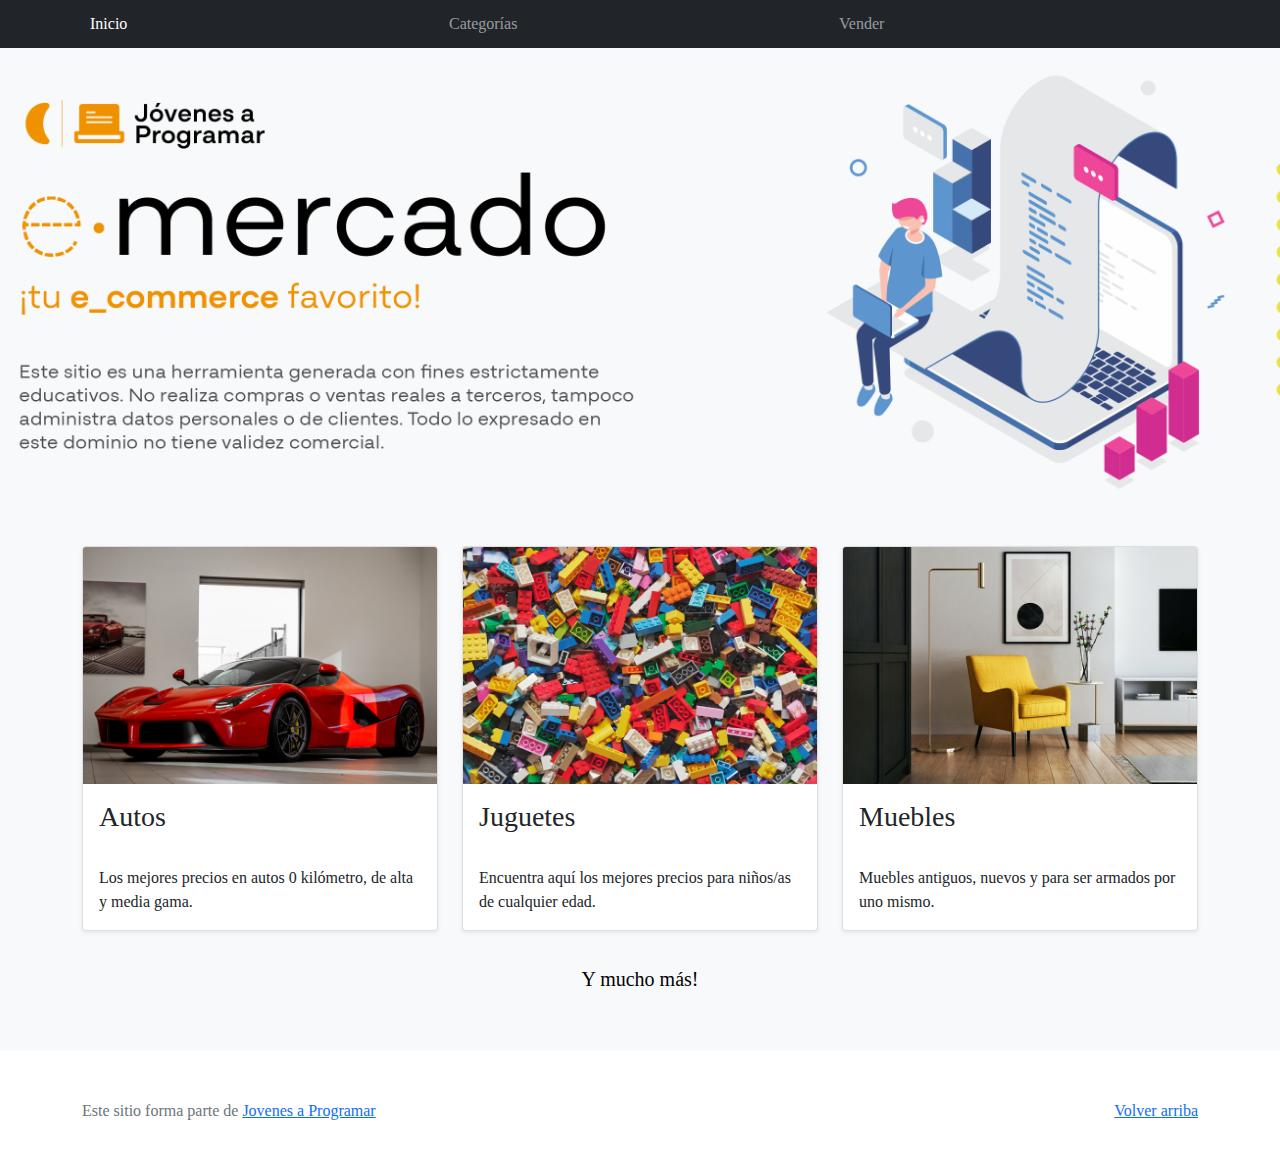
<file: index.html>
<!DOCTYPE html>
<html lang="es">

<head>
  <meta http-equiv="Content-Type" content="text/html; charset=UTF-8">
  <meta name="viewport" content="width=device-width, initial-scale=1, shrink-to-fit=no">
  <title>eMercado - Todo lo que busques está aquí</title>

  <link href="https://fonts.googleapis.com/css?family=Raleway:300,300i,400,400i,700,700i,900,900i" rel="stylesheet">
  <link href="css/bootstrap.min.css" rel="stylesheet">
  <link href="css/styles.css" rel="stylesheet">
  <link rel="stylesheet" href="https://cdn.jsdelivr.net/npm/bootstrap-icons@1.11.1/font/bootstrap-icons.css">
  <script src="js/probarmejor.js"></script>
  <script src="js/index.js"></script>
  <script src="js/user.js"></script>

</head>

<body>
  <nav class="navbar navbar-expand-lg navbar-dark bg-dark p-1">
    <div class="container">
      <button class="navbar-toggler" type="button" data-bs-toggle="collapse" data-bs-target="#navbarNav"
        aria-controls="navbarNav" aria-expanded="false" aria-label="Toggle navigation">
        <span class="navbar-toggler-icon"></span>
      </button>
      <div class="collapse navbar-collapse" id="navbarNav">
        <ul class="navbar-nav w-100 justify-content-between">
          <li class="nav-item">
            <a class="nav-link active" href="index.html">Inicio</a>
          </li>
          <li class="nav-item">
            <a class="nav-link" href="categories.html">Categorías</a>
          </li>
          <li class="nav-item">
            <a class="nav-link" href="sell.html">Vender</a>
          </li>
          <li id="usuario">
            
          </li>
          <li class="nav-item">
          </li>
        </ul>
      </div>
    </div>
  </nav>
  <main>
    <div class="jumbotron text-center"></div>
    <div class="album py-5 bg-light">
      <div class="container">
        <div class="row">
          <div class="col-md-4">
            <div class="card mb-4 shadow-sm custom-card cursor-active" id="autos">
              <img class="bd-placeholder-img card-img-top" src="img/cars_index.jpg"
                alt="Imgagen representativa de la categoría 'Autos'">
              <h3 class="m-3">Autos</h3>
              <div class="card-body">
                <p class="card-text">Los mejores precios en autos 0 kilómetro, de alta y media gama.</p>
              </div>
            </div>
          </div>
          <div class="col-md-4">
            <div class="card mb-4 shadow-sm custom-card cursor-active" id="juguetes">
              <img class="bd-placeholder-img card-img-top" src="img/toys_index.jpg"
                alt="Imgagen representativa de la categoría 'Juguetes'">
              <h3 class="m-3">Juguetes</h3>
              <div class="card-body">
                <p class="card-text">Encuentra aquí los mejores precios para niños/as de cualquier edad.</p>
              </div>
            </div>
          </div>
          <div class="col-md-4">
            <div class="card mb-4 shadow-sm custom-card cursor-active" id="muebles">
              <img class="bd-placeholder-img card-img-top" src="img/furniture_index.jpg"
                alt="Imgagen representativa de la categoría 'Muebles'">
              <h3 class="m-3">Muebles</h3>
              <div class="card-body">
                <p class="card-text">Muebles antiguos, nuevos y para ser armados por uno mismo.</p>
              </div>
            </div>
          </div>
        </div>
        <div class="row">
          <a class="btn btn-light btn-lg btn-block" href="categories.html">Y mucho más!</a>
        </div>
      </div>
    </div>
  </main>
  <footer class="text-muted">
    <div class="container">
      <p class="float-end">
        <a href="#">Volver arriba</a>
      </p>
      <p>Este sitio forma parte de <a href="https://jovenesaprogramar.edu.uy/" target="_blank">Jovenes a Programar</a></p>
    </div>
  </footer>
  <script src="js/bootstrap.bundle.min.js"></script>
  <script src="js/index.js"></script>
  <script src="js/init.js"></script>

</body>

</html>
</file>
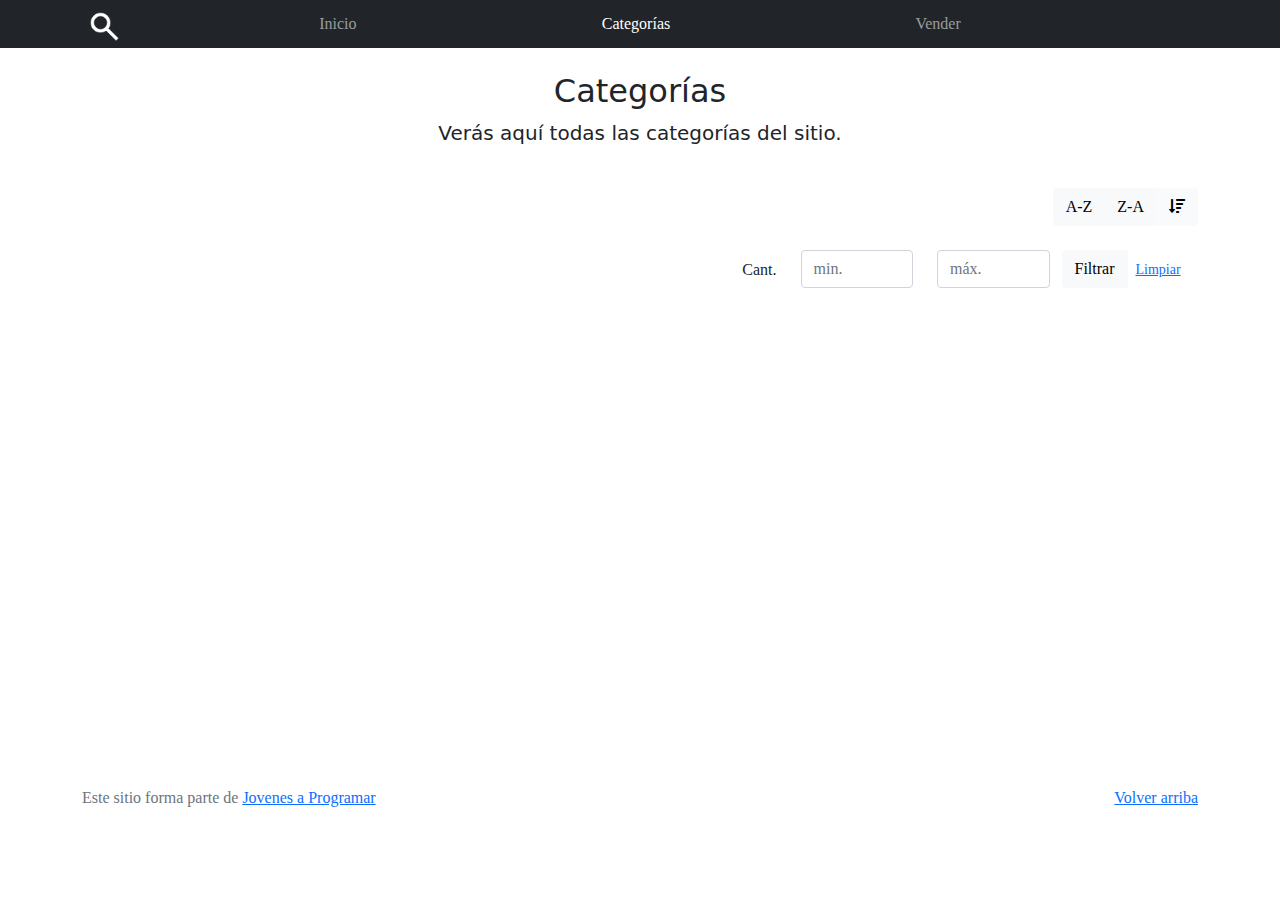
<file: categories.html>
<!DOCTYPE html>
<html lang="es">

<head>
  <meta http-equiv="Content-Type" content="text/html; charset=UTF-8">
  <meta name="viewport" content="width=device-width, initial-scale=1, shrink-to-fit=no">
  <title>eMercado - Todo lo que busques está aquí</title>

  <link href="https://fonts.googleapis.com/css?family=Raleway:300,300i,400,400i,700,700i,900,900i" rel="stylesheet">
  <link href="css/font-awesome.min.css" rel="stylesheet">
  <link href="css/bootstrap.min.css" rel="stylesheet">
  <link href="css/styles.css" rel="stylesheet">
  <link rel="stylesheet" href="https://cdn.jsdelivr.net/npm/bootstrap-icons@1.11.1/font/bootstrap-icons.css">
  <script src="js/user.js"></script>
</head>

<body>
  <nav class="navbar navbar-expand-lg navbar-dark bg-dark p-1">
    <div class="container">
      <button class="navbar-toggler" type="button" data-bs-toggle="collapse" data-bs-target="#navbarNav"
        aria-controls="navbarNav" aria-expanded="false" aria-label="Toggle navigation">
        <span class="navbar-toggler-icon"></span>
      </button>
      <div class="collapse navbar-collapse" id="navbarNav">
        <ul class="navbar-nav w-100 justify-content-between">
          <li id="ctn-busqueda">
            <div id="icon-busq">
              <img src="img/Icons/search_FILL0_wght700_GRAD200_opsz48.png" alt="Buscar">
            </div>
            <input type="search" id="search-bar" class="oculto" placeholder="Buscar Categoría...">
          </li>
          <li class="nav-item">
            <a class="nav-link" href="index.html">Inicio</a>
          </li>
          <li class="nav-item">
            <a class="nav-link active" href="categories.html">Categorías</a>
          </li>
          <li class="nav-item">
            <a class="nav-link" href="sell.html">Vender</a>
          </li>
          <li id="usuario">

          </li>
          <li class="nav-item">
          </li>
        </ul>
      </div>
    </div>

  </nav>
  <main class="pb-5">
    <div class="text-center p-4">
      <h2>Categorías</h2>
      <p class="lead">Verás aquí todas las categorías del sitio.</p>
    </div>
    <div class="container">
      <div class="row">
        <div class="col text-end">
          <div id="botonordenarpornombre" class="btn-group btn-group-toggle mb-4" data-bs-toggle="buttons">
            <input type="radio" class="btn-check" name="options" id="sortAsc">
            <label class="btn btn-light" for="sortAsc">A-Z</label>
            <input type="radio" class="btn-check" name="options" id="sortDesc">
            <label class="btn btn-light" for="sortDesc">Z-A</label>
            <input type="radio" class="btn-check" name="options" id="sortByCount" checked>
            <label class="btn btn-light" for="sortByCount"><i class="fas fa-sort-amount-down mr-1"></i></label>
          </div>
        </div>
      </div>
      <div class="row">
        <div class="col-lg-6 offset-lg-6 col-md-12 mb-1 container">
          <div class="row container p-0 m-0">
            <div class="col">
              <p class="font-weight-normal text-end my-2">Cant.</p>
            </div>
            <div class="col">
              <input class="form-control" type="number" placeholder="min." id="rangeFilterCountMin">
            </div>
            <div class="col">
              <input class="form-control" type="number" placeholder="máx." id="rangeFilterCountMax">
            </div>
            <div class="col-3 p-0">
              <div class="btn-group" role="group">
                <button class="btn btn-light btn-block" id="rangeFilterCount">Filtrar</button>
                <button class="btn btn-link btn-sm" id="clearRangeFilter">Limpiar</button>
              </div>
            </div>
          </div>
        </div>
      </div>
      <div class="row">
        <div class="list-group" id="cat-list-container">
        </div>
      </div>
    </div>
  </main>
  <footer class="text-muted">
    <div class="container">
      <p class="float-end">
        <a href="#">Volver arriba</a>
      </p>
      <p>Este sitio forma parte de <a href="https://jovenesaprogramar.edu.uy/" target="_blank">Jovenes a Programar</a></p>
    </div>
  </footer>
  <div id="spinner-wrapper">
    <div class="lds-ring">
      <div></div>
      <div></div>
      <div></div>
      <div></div>
    </div>
  </div>
  <script src="js/bootstrap.bundle.min.js"></script>
  <script src="js/init.js"></script>
  <script src="js/categories.js"></script>
  <script src="js/searchbar.js"></script>
</body>

</html>
</file>
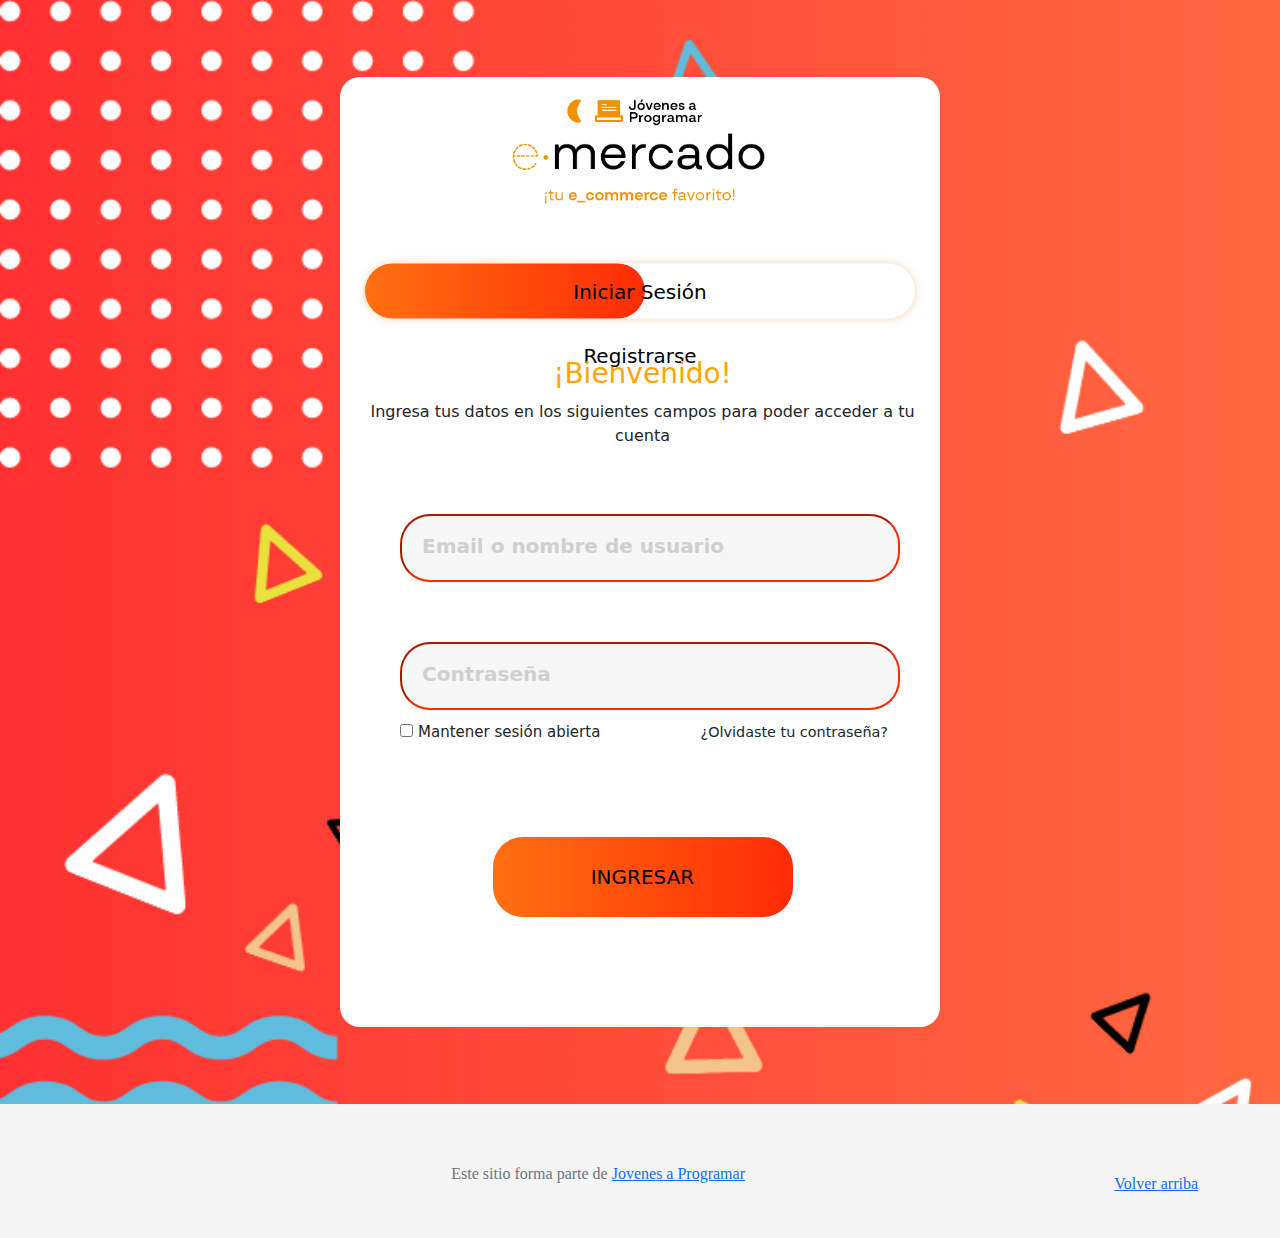
<file: login.html>
<!DOCTYPE html>
<html lang="es">

<head>
  <meta http-equiv="Content-Type" content="text/html; charset=UTF-8">
  <meta name="viewport" content="width=device-width, initial-scale=1, shrink-to-fit=no">
  <title>eMercado - Todo lo que busques está aquí</title>
  
  <link href="https://fonts.googleapis.com/css?family=Raleway:300,300i,400,400i,700,700i,900,900i" rel="stylesheet">
  <link href="css/bootstrap.min.css" rel="stylesheet">
  <link href="css/styles.css" rel="stylesheet">
  <link rel="stylesheet" href="css/login.css">

</head>

<body id="IngresoLogin">
  <main class="mt-5">
    <div class="container2">
      <div>
        <img src="img/login.png" alt="" class="logo">
        <div class="button-box">
          <div id="btn"></div>
          <button type="button" id="btn-log"><h5>Iniciar Sesión<h5></button>
          <button type="button" id="btn-reg"><h5>Registrarse</h5></button>
        </div>
        <div>
          <form id="form-log">
            <h3>¡Bienvenido!</h3>
            <p>Ingresa tus datos en los siguientes campos para poder acceder a tu cuenta</p>
            <input type="text"  name="usuario" id="User" placeholder="Email o nombre de usuario" required>
            <input type="password" name="contraseña" id="Pass" minlength="6" placeholder="Contraseña" required>
            <input type="checkbox" name="mantenerini" id="manteneriniciado"> <span>Mantener sesión abierta</span>
            <label for="manteneriniciado"></label>
            <a href="">¿Olvidaste tu contraseña?</a>
            <button type="submit" id="btn-submitlog">Ingresar</button>
          </form>

        <form id="form-reg">
          <input type="text" name="nuevousuario" id="New-User" placeholder="Nombre de Usuario" required>
          <input type="email" name="nuevoemail" id="New-Mail" placeholder="Email" required>
          <input type="tel" minlength="9" placeholder="Celular" required>
          <label for="Departamento">Departamento</label>
          <select name="dep" id="Departamento" required> 
            <option>--Elige un Departamento--</option>
            <option value="Artigas">Artigas</option>
            <option value="Canelones">Canelones</option>
            <option value="CerroLargo">Cerro Largo</option>
            <option value="Colonia">Colonia</option>
            <option value="Durazno">Durazno</option>
            <option value="Flores">Flores</option>
            <option value="Florida">Florida</option>
            <option value="Lavalleja">Lavalleja</option>
            <option value="Maldonado">Maldonado</option>
            <option value="Montevideo">Montevideo</option>
            <option value="Paysandu">Paysandú</option>
            <option value="Rionegro">Río Negro</option>
            <option value="Rivera">Rivera</option>
            <option value="Rocha">Rocha</option>
            <option value="Salto">Salto</option>
            <option value="Sanjose">San José</option>
            <option value="Soriano">Soriano</option>
            <option value="Tacuarembo">Tacuarembó</option>
            <option value="Treintaytres">Treinta y Tres</option>
          </select>
          <input type="text" name="newcity" placeholder="Ciudad" required>
          <input type="text" name="newdir" placeholder="Direccion" required>
          <input type="password" name="newpass" id="newpass" minlength="6" placeholder="Contraseña" required>
          <input type="password" name="confpass" id="confpass" minlength="6" placeholder="Repetir Contraseña" required>
          <label for="chk-data"></label>
          <input type="checkbox" name="recibedata" id="chk-data"> <span>¿Deseas recibir información actualizada?</span>
          <button type="submit" id="btn-submitreg">REGISTRARME</button>
        </form>
      </div>
    </div>
  </main>
  <footer class="text-muted">
    <div class="container">
      <p class="float-end">
        <a href="#">Volver arriba</a>
      </p>
      <p>Este sitio forma parte de <a href="https://jovenesaprogramar.edu.uy/" target="_blank">Jovenes a Programar</a></p>
    </div>
  </footer>
  <script src="js/login.js"></script>
</body>

</html>
</file>
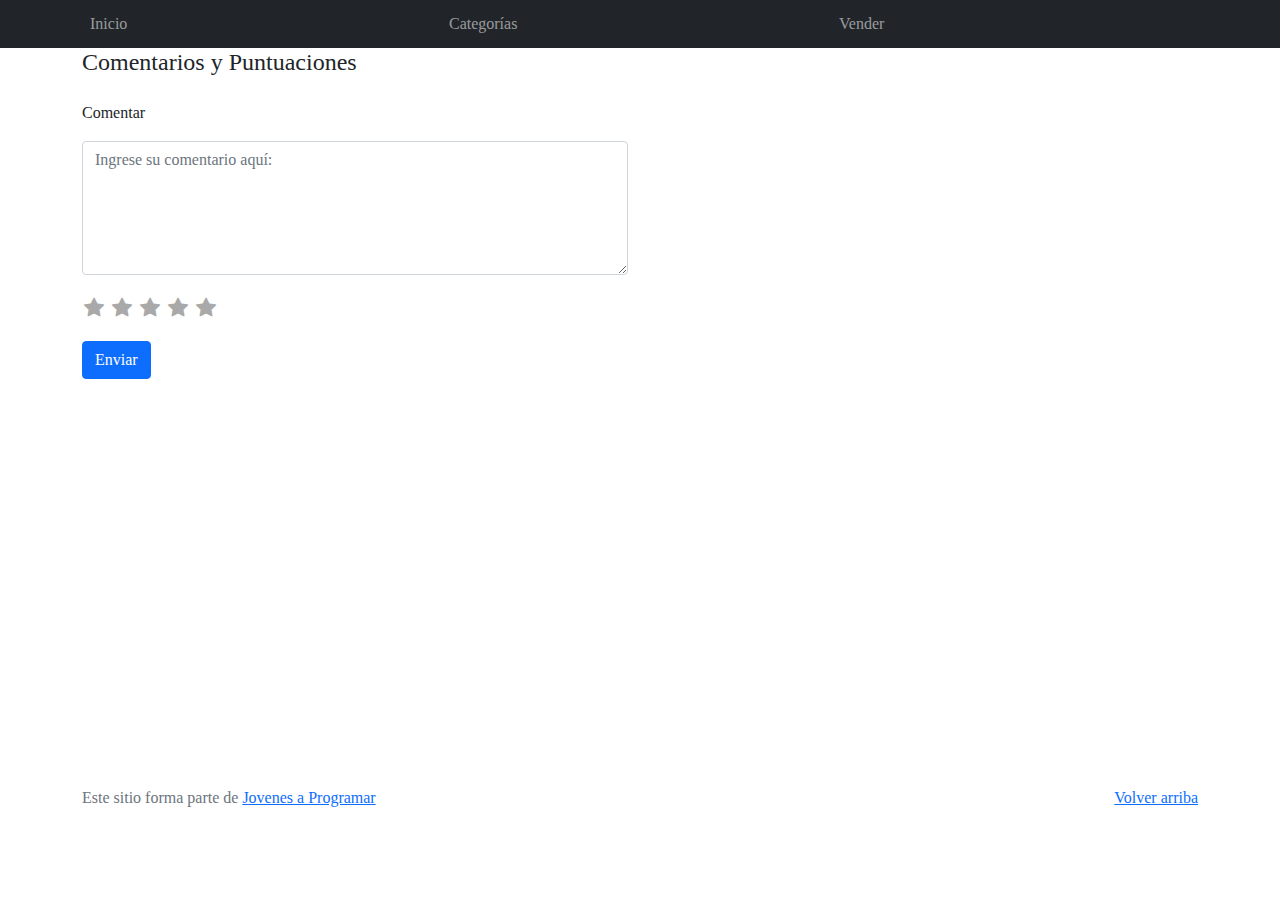
<file: product-info.html>
<!DOCTYPE html>
<html lang="es">

<head>
  <meta http-equiv="Content-Type" content="text/html; charset=UTF-8">
  <meta name="viewport" content="width=device-width, initial-scale=1, shrink-to-fit=no">
  <title>eMercado - Todo lo que busques está aquí</title>

  <link href="https://fonts.googleapis.com/css?family=Raleway:300,300i,400,400i,700,700i,900,900i" rel="stylesheet">
  <link href="css/font-awesome.min.css" rel="stylesheet">
  <link href="css/bootstrap.min.css" rel="stylesheet">
  <link href="css/styles.css" rel="stylesheet">
  <link rel="stylesheet" href="https://cdn.jsdelivr.net/npm/bootstrap-icons@1.11.0/font/bootstrap-icons.css">
</head>

<body>
  <nav class="navbar navbar-expand-lg navbar-dark bg-dark p-1">
    <div class="container">
      <button class="navbar-toggler" type="button" data-bs-toggle="collapse" data-bs-target="#navbarNav"
        aria-controls="navbarNav" aria-expanded="false" aria-label="Toggle navigation">
        <span class="navbar-toggler-icon"></span>
      </button>
      <div class="collapse navbar-collapse" id="navbarNav">
        <ul class="navbar-nav w-100 justify-content-between">
          <li class="nav-item">
            <a class="nav-link" href="index.html">Inicio</a>
          </li>
          <li class="nav-item">
            <a class="nav-link" href="categories.html">Categorías</a>
          </li>
          <li class="nav-item">
            <a class="nav-link" href="sell.html">Vender</a>
          </li>
          <li id="usuario">
          </li>
          <li class="nav-item">
          </li>
        </ul>
      </div>
    </div>
  </nav>
  <main>
    <div class="container" id="infoContainer">
      <div id="infoLista"></div>
      <div id="htmlImagenes"></div>
      <div id="infoImagenes"></div>
       <h4>Comentarios y Puntuaciones</h4>
      <div id="comments-container"></div>
      <div class="row">
        <div class="col-md-6">
          <form id="comentario">
            <div class="mb-3">
              <label for="comentario" class="form-label mb-3 mt-3">Comentar</label>
              <textarea name="commentbox" id="comentarioTexto" class="form-control mb-3" cols="50" rows="5"
                placeholder="Ingrese su comentario aquí: "></textarea>
            </div>
            <div id="stars-container" class="stars-valoration mb-3">
              <input type="radio" name="valoracion" id="stars-1" class="ocultar" value="1" required>
              <label for="stars-1" class="stars-label"><i class="bi bi-star-fill"></i></label>
              <input type="radio" name="valoracion" id="stars-2" class="ocultar" value="2">
              <label for="stars-2" class="stars-label"><i class="bi bi-star-fill"></i></label>
              <input type="radio" name="valoracion" id="stars-3" class="ocultar" value="3">
              <label for="stars-3" class="stars-label"><i class="bi bi-star-fill"></i></label>
              <input type="radio" name="valoracion" id="stars-4" class="ocultar" value="4">
              <label for="stars-4" class="stars-label"><i class="bi bi-star-fill"></i></label>
              <input type="radio" name="valoracion" id="stars-5" class="ocultar" value="5">
              <label for="stars-5" class="stars-label"><i class="bi bi-star-fill"></i></label>
            </div>
            <button type="submit" id="submit" class="btn btn-primary">Enviar</button>
          </form>
        </div>
      </div>
    </div>
  </main>
  <footer class="text-muted">
    <div class="container">
      <p class="float-end">
        <a href="#">Volver arriba</a>
      </p>
      <p>Este sitio forma parte de <a href="https://jovenesaprogramar.edu.uy/" target="_blank">Jovenes a Programar</a>
      </p>
    </div>
  </footer>
  <div id="spinner-wrapper">
    <div class="lds-ring">
      <div></div>
      <div></div>
      <div></div>
      <div></div>
    </div>
  </div>
  <script src="js/bootstrap.bundle.min.js"></script>
  <script src="js/init.js"></script>
  <script src="js/product-info.js"></script>
  <script src="js/user.js"></script>
</body>

</html>
</file>
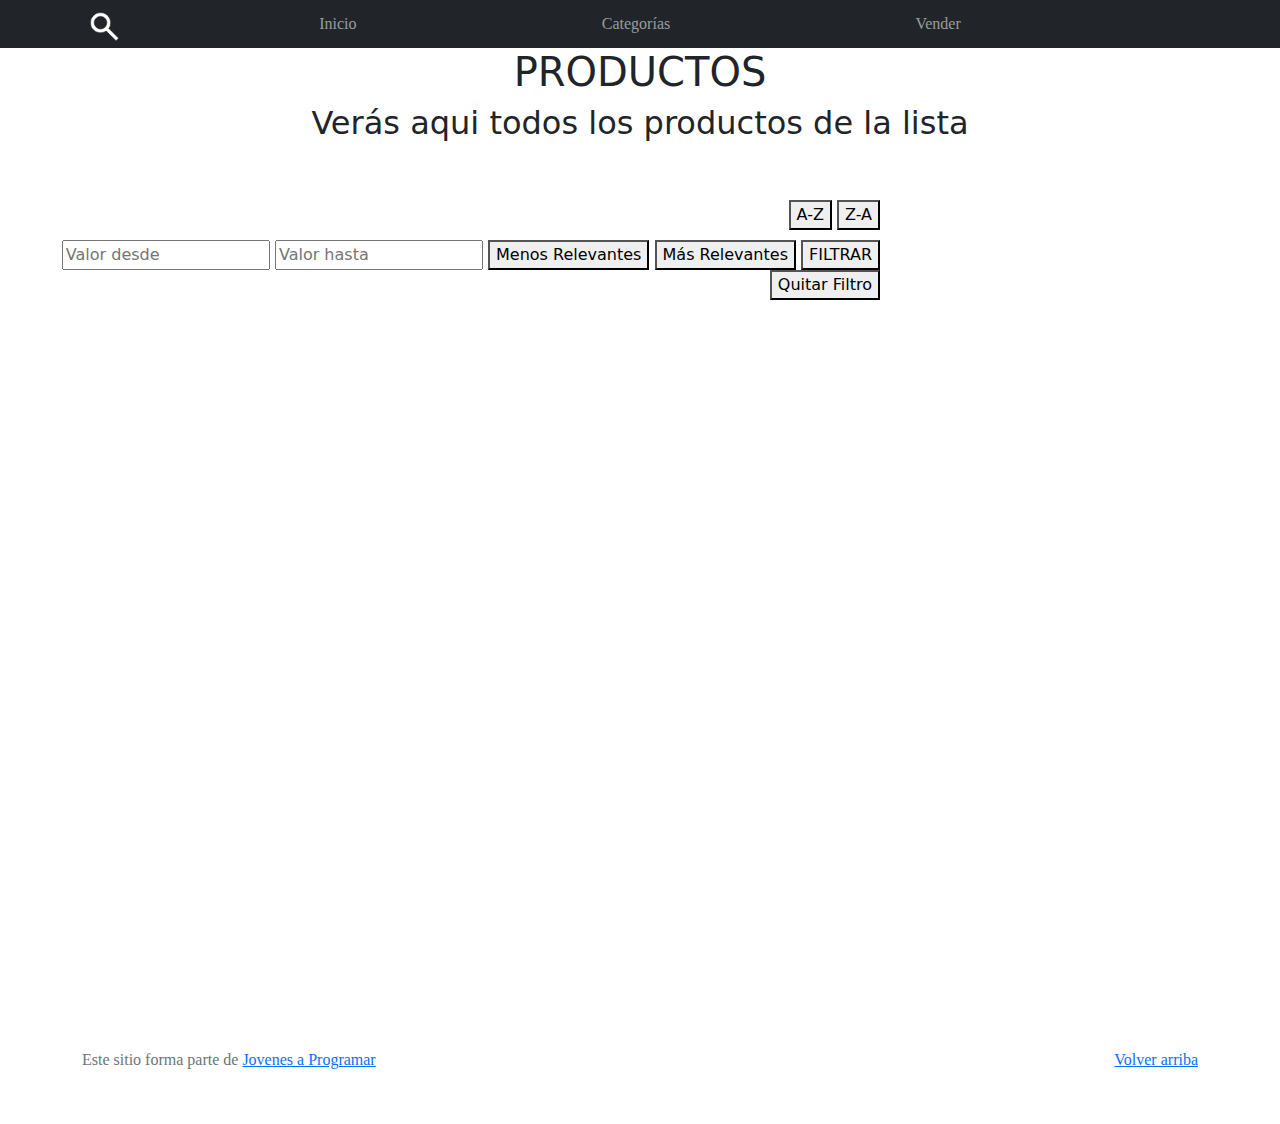
<file: products.html>
<!DOCTYPE html>
<html lang="es">

<head>
  <meta http-equiv="Content-Type" content="text/html; charset=UTF-8">
  <meta name="viewport" content="width=device-width, initial-scale=1, shrink-to-fit=no">
  <title>eMercado - Todo lo que busques está aquí</title>

  <link href="https://fonts.googleapis.com/css?family=Raleway:300,300i,400,400i,700,700i,900,900i" rel="stylesheet">
  <link href="css/font-awesome.min.css" rel="stylesheet">
  <link href="css/bootstrap.min.css" rel="stylesheet">
  <link href="css/styles.css" rel="stylesheet">
  <link rel="stylesheet" href="https://cdn.jsdelivr.net/npm/bootstrap-icons@1.11.1/font/bootstrap-icons.css">
  <script src="js/user.js"></script>
</head>

<body>
  <nav class="navbar navbar-expand-lg navbar-dark bg-dark p-1">
    <div class="container">
      <button class="navbar-toggler" type="button" data-bs-toggle="collapse" data-bs-target="#navbarNav"
        aria-controls="navbarNav" aria-expanded="false" aria-label="Toggle navigation">
        <span class="navbar-toggler-icon"></span>
      </button>
      <div class="collapse navbar-collapse" id="navbarNav">
        <ul class="navbar-nav w-100 justify-content-between">
          <li id="ctn-busqueda">
            <div id="icon-busq">
              <img src="img/Icons/search_FILL0_wght700_GRAD200_opsz48.png" alt="Buscar">
            </div>
            <input type="search" id="search-bar" class="oculto" placeholder="Buscar Productos">
          </li>
          <li class="nav-item">
            <a class="nav-link" href="index.html">Inicio</a>
          </li>
          <li class="nav-item">
            <a class="nav-link" href="categories.html">Categorías</a>
          </li>
          <li class="nav-item">
            <a class="nav-link" href="sell.html">Vender</a>
          </li>
          <li id="usuario">

          </li>
          <li class="nav-item">
          </li>
        </ul>
      </div>
    </div>
  </nav>

    <div id="h1deproducts">
      <h1>PRODUCTOS</h1>
      <h2>Verás aqui todos los productos de la lista <span id="categoriaTitulo"></span></h2>
      </div>
    
      <div id="filtroalfabetico">
        
        <button type="button" id="filtrarAZ"> A-Z </button>
        <button type="button" id="filtrarZA"> Z-A </button>

      </div>

      
    <div id="pricefilter">
      <input type="number"  id="minimofiltro1" name="numberminimo" placeholder="Valor desde">
      <input type="number" id="maximofiltro1" name="numbermaximo" placeholder="Valor hasta">
      
      <button type="button" id="menorRelevancia">Menos Relevantes</button>
      <button type="button" id="mayorRelevancia">Más Relevantes</button>
      <button type="button" id="accionfiltrar"> FILTRAR </button>

      <button type="button"id="eliminarfiltro"> Quitar Filtro</button>
      
    </div>




  <main>
    <div class="container">
        <div class="row" id="products-container">
        </div>
      </div>
  </main>




  <footer class="text-muted">
    <div class="container">
      <p class="float-end">
        <a href="#">Volver arriba</a>
      </p>
      <p>Este sitio forma parte de <a href="https://jovenesaprogramar.edu.uy/" target="_blank">Jovenes a Programar</a></p>
    </div>
  </footer>
  <div id="spinner-wrapper">
    <div class="lds-ring">
      <div></div>
      <div></div>
      <div></div>
      <div></div>
    </div>
  </div>
  <script src="js/bootstrap.bundle.min.js"></script>
  <script src="js/init.js"></script>
  <script src="js/products.js"></script>
  <script src="js/searchbar.js"></script>
</body>




</html>
</file>
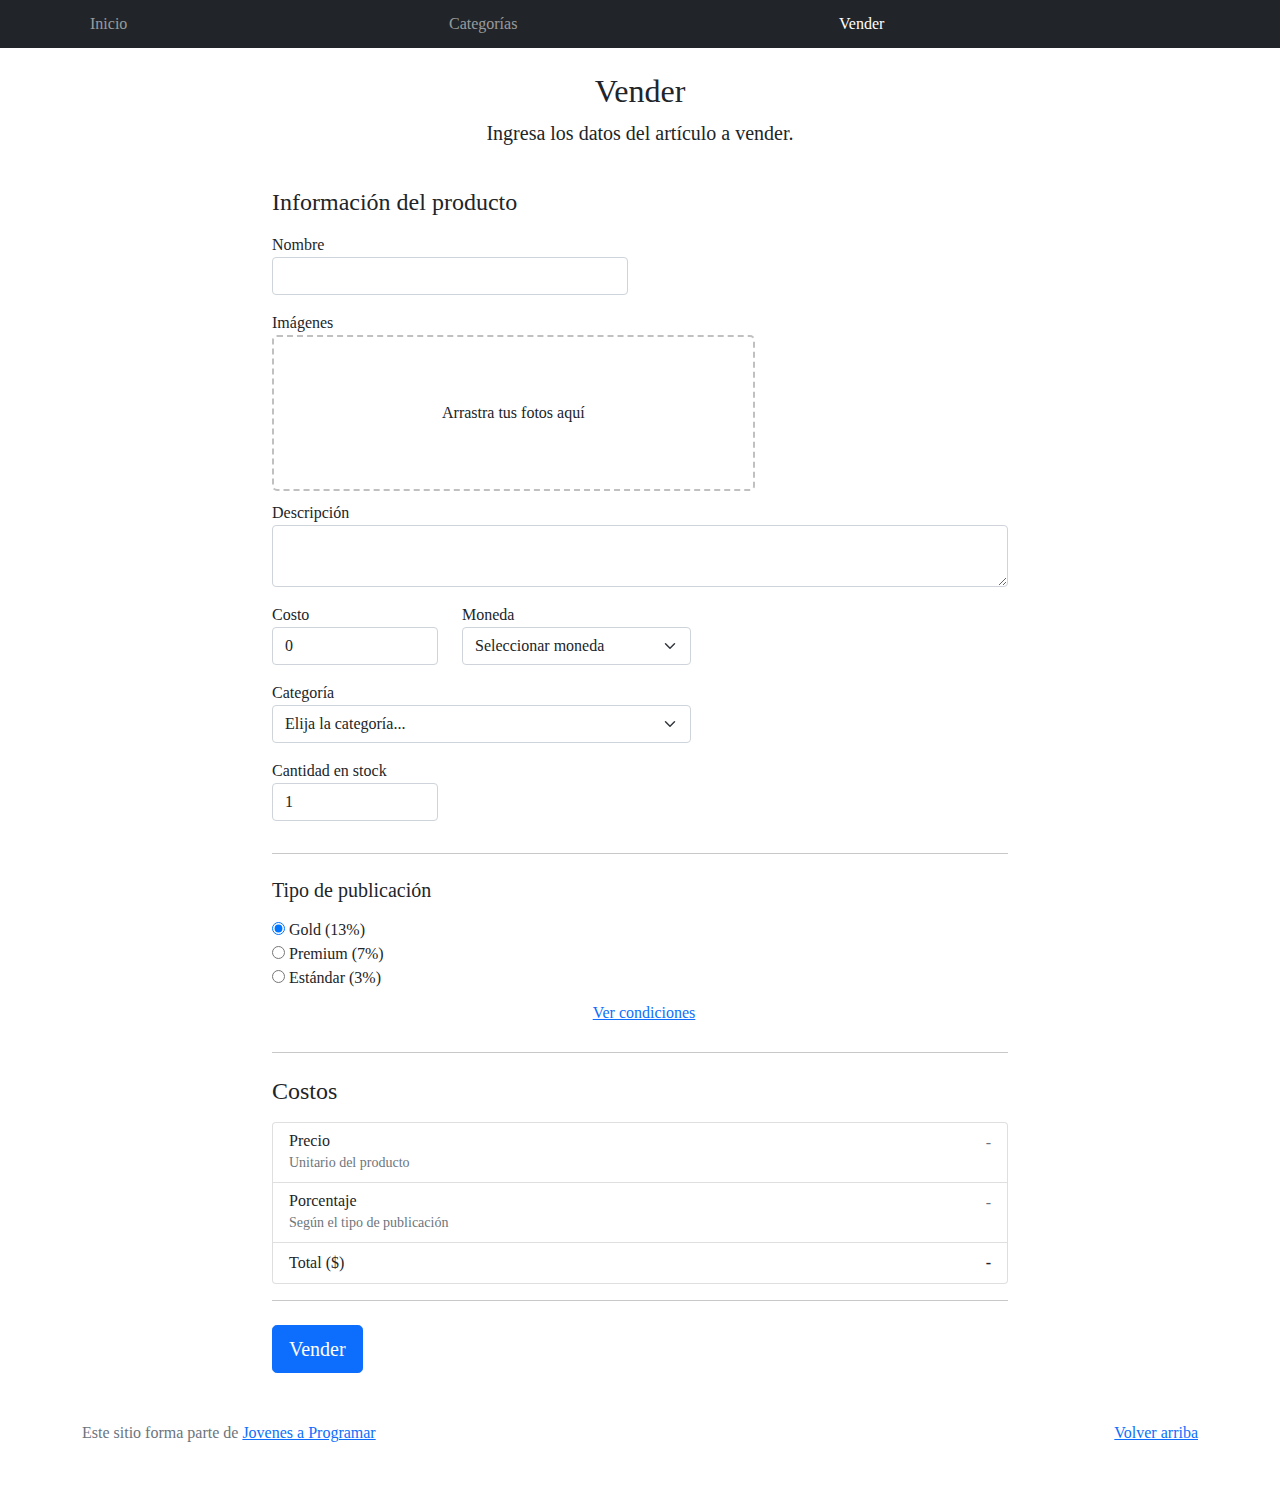
<file: sell.html>
<!DOCTYPE html>
<html lang="es">

<head>
  <meta http-equiv="Content-Type" content="text/html; charset=UTF-8">
  <meta name="viewport" content="width=device-width, initial-scale=1, shrink-to-fit=no">
  <title>eMercado - Todo lo que busques está aquí</title>
  <link href="https://fonts.googleapis.com/css?family=Raleway:300,300i,400,400i,700,700i,900,900i" rel="stylesheet">
  <link href="css/bootstrap.min.css" rel="stylesheet">
  <link href="css/dropzone.css" rel="stylesheet">
  <link href="css/styles.css" rel="stylesheet">
  <link rel="stylesheet" href="https://cdn.jsdelivr.net/npm/bootstrap-icons@1.11.1/font/bootstrap-icons.css">
  <script src="js/user.js"></script>
</head>

<body>
  <nav class="navbar navbar-expand-lg navbar-dark bg-dark p-1">
    <div class="container">
      <button class="navbar-toggler" type="button" data-bs-toggle="collapse" data-bs-target="#navbarNav"
        aria-controls="navbarNav" aria-expanded="false" aria-label="Toggle navigation">
        <span class="navbar-toggler-icon"></span>
      </button>
      <div class="collapse navbar-collapse" id="navbarNav">
        <ul class="navbar-nav w-100 justify-content-between">
          <li class="nav-item">
            <a class="nav-link" href="index.html">Inicio</a>
          </li>
          <li class="nav-item">
            <a class="nav-link" href="categories.html">Categorías</a>
          </li>
          <li class="nav-item">
            <a class="nav-link active" href="sell.html">Vender</a>
          </li>
          <li id="usuario">

          </li>
          <li class="nav-item">
          </li>
        </ul>
      </div>
    </div>
  </nav>
  <div class="container">
    <div class="text-center p-4">
      <h2>Vender</h2>
      <p class="lead">Ingresa los datos del artículo a vender.</p>
    </div>
    <div class="row justify-content-md-center">
      <div class="col-md-8 order-md-1">
        <h4 class="mb-3">Información del producto</h4>
        <form class="needs-validation" id="sell-info">
          <div class="row">
            <div class="col-md-6 mb-3">
              <label for="productName">Nombre</label>
              <input type="text" class="form-control" id="productName" value="" name="productName">
              <div class="invalid-feedback">
                Ingresa un nombre
              </div>
            </div>
          </div>
          <div class="row">
            <div class="col-md-8 order-md-1">
              <label>Imágenes</label>
              <div class="needsclick dz-clickable" id="file-upload">
                <div class="dz-message needsclick">
                  Arrastra tus fotos aquí<br>
                </div>
              </div>
            </div>
          </div>
          <div class="row">
            <div class="col-md-12 mb-3">
              <label for="productDescription">Descripción</label>
              <textarea name="productDescription" class="form-control" id="productDescription"></textarea>
            </div>
          </div>
          <div class="row">
            <div class="col-md-3 mb-3">
              <label for="productCostInput">Costo</label>
              <input type="number" name="productCostInput" class="form-control" id="productCostInput" placeholder="" required="" value="0"
                min="0">
              <div class="invalid-feedback">
                El costo debe ser mayor que 0.
              </div>
            </div>
            <div class="col-md-4 mb-3">
              <label for="productCurrency">Moneda</label>
              <select name="productCurrency" class="form-select custom-select d-block w-100" id="productCurrency" required>
                <option value="" hidden selected>Seleccionar moneda</option>
                <option>Pesos Uruguayos (UYU)</option>
                <option>Dólares (USD)</option>
              </select>
              <div class="invalid-feedback">
                Ingresa una categoría válida.
              </div>
            </div>
          </div>
          <div class="row">
            <div class="col-md-7 mb-3">
              <label for="productCategory">Categoría</label>
              <select name="productCategory" class="custom-select form-select d-block w-100" id="productCategory">
                <option value="">Elija la categoría...</option>
                <option>Autos</option>
                <option>Juguetes</option>
                <option>Muebles</option>
                <option>Herramientas</option>
                <option>Computadoras</option>
                <option>Vestimenta</option>
              </select>
              <div class="invalid-feedback">
                Por favor ingresa una categoría válida.
              </div>
            </div>
          </div>
          <div class="row">
            <div class="col-md-3 mb-3">
              <label for="productCountInput">Cantidad en stock</label>
              <input type="number" name="productCountInput" class="form-control" id="productCountInput"  required value="1"
                min="0">
              <div class="invalid-feedback">
                La cantidad es requerida.
              </div>
            </div>
          </div>
          <hr class="mb-4">
          <h5 class="mb-3">Tipo de publicación</h5>
          <div class="d-block my-3">
            <div class="custom-control custom-radio">
              <input id="goldradio" name="publicationType" type="radio" class="custom-control-input" checked=""
                required="">
              <label class="custom-control-label" for="goldradio">Gold (13%)</label>
            </div>
            <div class="custom-control custom-radio">
              <input id="premiumradio" name="publicationType" type="radio" class="custom-control-input" required="">
              <label class="custom-control-label" for="premiumradio">Premium (7%)</label>
            </div>
            <div class="custom-control custom-radio">
              <input id="standardradio" name="publicationType" type="radio" class="custom-control-input" required="">
              <label class="custom-control-label" for="standardradio">Estándar (3%)</label>
            </div>
            <div class="row">
              <button type="button" class="m-1 btn btn-link" data-bs-toggle="modal"
                data-bs-target="#contidionsModal">Ver
                condiciones</button>
            </div>
          </div>
          <hr class="mb-4">
          <h4 class="mb-3">Costos</h4>
          <ul class="list-group mb-3">
            <li class="list-group-item d-flex justify-content-between lh-condensed">
              <div>
                <h6 class="my-0">Precio</h6>
                <small class="text-muted">Unitario del producto</small>
              </div>
              <span class="text-muted" id="productCostText">-</span>
            </li>
            <li class="list-group-item d-flex justify-content-between lh-condensed">
              <div>
                <h6 class="my-0">Porcentaje</h6>
                <small class="text-muted">Según el tipo de publicación</small>
              </div>
              <span class="text-muted" id="comissionText">-</span>
            </li>
            <li class="list-group-item d-flex justify-content-between">
              <span>Total ($)</span>
              <strong id="totalCostText">-</strong>
            </li>
          </ul>
          <hr class="mb-4">
          <button class="btn btn-primary btn-lg" type="submit">Vender</button>
        </form>
      </div>
    </div>
  </div>
  <footer class="text-muted">
    <div class="container">
      <p class="float-end">
        <a href="#">Volver arriba</a>
      </p>
      <p>Este sitio forma parte de <a href="https://jovenesaprogramar.edu.uy/" target="_blank">Jovenes a Programar</a></p>
    </div>
  </footer>

  <div class="alert alert-primary-dismissible fade" id="alertResult" role="alert">
    <span id="resultSpan"></span>
  </div>

  <div class="modal fade" tabindex="-1" role="dialog" id="contidionsModal">
    <div class="modal-dialog" role="document">
      <div class="modal-content">
        <div class="modal-header">
          <h5 class="modal-title">Condiciones de publicación</h5>
        </div>
        <div class="modal-body">
          <div class="container">
            <div class="row">
              <h5 class="text-warning">Gold (13%)</h5>
              <p class="muted text-justify">Tu producto se verá de forma promocionada en portada, además de las
                condiciones de Premium y Estándar.</p>
            </div>
            <hr>
            <div class="row">
              <h5 class="text-primary">Premium (7%)</h5>
              <p class="muted text-justify">Se mostrará el producto en los primeros lugares de resultados de búsqueda,
                así cómo cuando se ingrese a la categoría que pertenezca.</p>
            </div>
            <hr>
            <div class="row">
              <h5 class="text-secondary">Estándar (3%)</h5>
              <p class="muted text-justify">El producto se listará en la categoría correspondiente, así como en los
                resultados de búsquedas que coincidan con las palabras claves en el nombre.</p>
            </div>
          </div>
        </div>
        <div class="modal-footer">
          <button type="button" class="btn btn-primary" data-bs-dismiss="modal">Cerrar</button>
        </div>
      </div>
    </div>
  </div>
  <div id="spinner-wrapper">
    <div class="lds-ring">
      <div></div>
      <div></div>
      <div></div>
      <div></div>
    </div>
  </div>
  <script src="js/bootstrap.bundle.min.js"></script>
  <script src="js/dropzone.js"></script>
  <script src="js/init.js"></script>
  <script src="js/sell.js"></script>
</body>

</html>
</file>
<file: css/styles.css>
.jumbotron,
.card-body,
.container,
.site-header {
  font-family: 'Verdana', serif !important;
}

.jumbotron .display-4 {
  font-weight: bold;
}

nav a {
  text-decoration: none;
}

.bd-placeholder-img {
  font-size: 1.125rem;
  text-anchor: middle;
  -webkit-user-select: none;
  -moz-user-select: none;
  -ms-user-select: none;
  user-select: none;
}

@media (min-width: 768px) {
  .bd-placeholder-img-lg {
    font-size: 3.5rem;
  }
}

.jumbotron {
  height: 50vh;
  padding: 5em inherit;
  margin-bottom: 0;
  background-color: #53C0FB;
  background: url('../img/cover_back.png');
  background-size: cover;
  background-position: center;
  background-repeat: no-repeat;
  color: black;
  font-weight: bold;
}

@media (min-width: 768px) {
  .jumbotron {
    padding-top: 6rem;
    padding-bottom: 6rem;
  }
}

.jumbotron p:last-child {
  margin-bottom: 0;
}

.jumbotron-heading {
  font-weight: 300;
}

.jumbotron .container {
  max-width: 40rem;
  background-color: rgba(255, 255, 255, 0.5);
  border-radius: 10px;
  text-shadow: 1px 1px 2px grey;
}

.jumbotron .lead {
  font-size: 38px;
}

footer {
  padding-top: 3rem;
  padding-bottom: 3rem;
}

footer p {
  margin-bottom: .25rem;
}

.site-header a {
  color: white;
  transition: ease-in-out color .15s;
}

.site-header .dropdown-menu a {
  color: black;
}

.dropzone {
  border: 2px dashed #0087F7;
  border-radius: 5px;
  background: white;
}

.img-fit {
  max-height: 100%;
}

.alert {
  position: fixed;
  top: 80px;
  width: 50%;
  left: 50%;
  transform: translate(-50%, 0);
}

.lds-ring {
  display: inline-block;
  position: relative;
  width: 64px;
  height: 64px;
  top: 50%;
  left: 50%;
}

.cursor-active {
  cursor: pointer;
}

.left {
  float: left;
  padding: 4px;
  background-color: rgba(255, 255, 255, 0.5);
}

.lds-ring div {
  box-sizing: border-box;
  display: block;
  position: absolute;
  width: 51px;
  height: 51px;
  margin: 6px;
  border: 6px solid #fff;
  border-radius: 50%;
  animation: lds-ring 1.2s cubic-bezier(0.5, 0, 0.5, 1) infinite;
  border-color: #fff transparent transparent transparent;
}

.lds-ring div:nth-child(1) {
  animation-delay: -0.45s;
}

.lds-ring div:nth-child(2) {
  animation-delay: -0.3s;
}

.lds-ring div:nth-child(3) {
  animation-delay: -0.15s;
}

@keyframes lds-ring {
  0% {
    transform: rotate(0deg);
  }

  100% {
    transform: rotate(360deg);
  }
}

.signin {
  width: 100%;
  max-width: 330px;
  padding: 15px;
  margin: auto;
}

#spinner-wrapper {
  position: fixed;
  background-color: rgba(0, 0, 0, 0.5);
  width: 100%;
  height: 100%;
  top: 0;
  left: 0;
  z-index: 1021;
  display: none;
}

main {
  min-height: calc(100vh - 210px);
}

a.custom-card,
a.custom-card:hover {
  color: inherit;
  text-decoration: inherit;
}


/* Cursor para seleccionar productos */
.cardcursor {
  cursor: pointer;
}

.checked {
  color: orange;
}


/* Buscador Css */

#icon-busq img {
  width: 35px;
  transition: all 300ms;
}

#icon-busq {
  cursor: pointer;
  padding: 5px;
  position: absolute;
  display: flex;
}

.oculto {
  width: 0; 
  opacity: 0;
  pointer-events: none;
  position: absolute;
  overflow: hidden;
  transition: opacity 0,5s ease-in-out;
  top: 0;
  left: 0;
}

#search-bar {
  border: none;
  padding: 5px 20px 5px 20px;
  border-radius: 20px;
  transition: width 0.5s opacity 0,3s ease-in-out;
  height: 40px;
  width: 250px;
  margin-bottom: 0;
  margin-top: 50px;
  background: white;
  position:absolute;
}

/* CAMBIOS REALIZADOS POR MATIAS */

#h1deproducts{
  text-align: center;
  
}

#pricefilter{
  text-align: right;
  padding-right: 400px;
  padding-top: 10px;
  padding-bottom: 10px;
}

#filtroalfabetico{
  text-align: right;
  padding-right: 400px;
  padding-top: 50px;
  padding-bottom: 0px;
}

/* Tamaño máximo del carrusel */
#miCarousel {
  max-width: 50%;
}

/* Color de fondo de los botones del carrusel, eran blancos y no se veian con algunas imágenes */
.carousel-control-prev,
.carousel-control-next {
  background-color: rgba(128, 128, 128, 0.404);
}

  /* Comentario.CCS */

.divGral {
    margin: 20px;
    padding: 20px;
    position: relative;
    border-radius: 10px;
    background: linear-gradient(145deg, #ffffff, #e6e6e6);
    border: 2px solid rgba(158, 158, 158, 0.5);
    box-shadow: 0 1px 2px rgba(158, 158, 158, 0.5);
    font-family: Arial, Helvetica, sans-serif;
    flex: 1 1 10px;
    font-family: 'Raleway';
    font-style: italic;
    font-weight: 500;
    src: url(https://fonts.gstatic.com/s/raleway/v28/1Ptsg8zYS_SKggPNyCg4Q4FqPfE.woff2) format('woff2');
    unicode-range: U+0100-02AF, U+0304, U+0308, U+0329, U+1E00-1E9F, U+1EF2-1EFF, U+2020, U+20A0-20AB, U+20AD-20CF, U+2113, U+2C60-2C7F, U+A720-A7FF;
    width: 900px;
}


.estrellas {
  font-size: 30px; 
  color: gold;
  font-style: normal;
}
  
/* Estilos de Estrellas de Calificación */
.stars-valoration {
  margin: 0;
  padding: 0;
  box-sizing: border-box;
}

.stars-label {
  font-size: 20px;
  padding: 2px;
  color: darkgrey;
  transition: all 0.3s ease;
  cursor: pointer;
}

#stars-container input {
  display: none;
}

.stars-label:hover,
.stars-label.checked{
  color: gold;
  text-shadow: 0 0 10px #952;
}

/* Aqui comienza el estilo para el menu desplegable del usuario*/
#usuario {
  list-style: none;
  justify-content: space-around;
  cursor: pointer;
  padding: 0 30px;
  display: flex;
  align-items: center;
}

#usuario:hover{
  background-color: orange;
  padding: 0px 40px;
  transition: 0.5s;
}

.nav-item:hover{
  background-color: orange;
  padding: 0px 30px;
  transition: 0.5s;
}

#usuario ul{
  display: none; 
  position: absolute;
  list-style: none;
  width: 250px;
  background-color:#28242cbd;
  padding: 0; 
  text-align: center;
}

#usuario li a{
  display: block;
  color: white;
  text-decoration: none;
  padding: 15px 20px;
  line-height: 30px;
}

#usuario:hover{
  display: block;
}

#usuario a:hover{
  font-weight:bold;
  font-size: 17px;
  transition: 1s;
  background-color: orange;
  width: 250px;
}

#usuario li a i {
  margin-right: 10px; 
  font-size: 25px;
}

#usuario li {
  display: flex; 
  align-items: center; 
}

#menu-abrir,
#menu-cerrar {
  font-size: 80px;
  margin-right: 10px;
  padding: 20px 20px; 
}
</file>
<file: css/login.css>
/*Start login style*/

#IngresoLogin{
    background-image: url(/img/Fondo_login.png) !important;
    background-repeat: no-repeat;
    background-size: cover;
  }
  .container2{ /*This part is the colored box that cotains the form*/
    width: 600px;
    height: 950px;
    position: relative;
    margin: 6% auto;
    background:white;
    padding: 5px;
    border-radius: 20px;
    overflow: hidden;
  }
  
  .button-box{ /*This part add color to the button div*/
    width: 550px;
    height: 55px;
    margin:80px auto;
    position: absolute;
    top: 50%;
    left: 50%;
    transform: translate(-50%, -670%);
    box-shadow: 0 0 10px 0px rgb(245, 212, 180);
    border-radius: 30px;
    text-align: center;
  }
  
  #btn-log, #btn-reg { /*buttons shape adjustment (iniciar sesión, registro)*/
    padding: 16px 80px;
    cursor: pointer;
    background: transparent;
    border: 0;
    outline: none;
    position: relative;
    align-items: center;
    justify-content: center;
    display: inline-block;
    font-size: 15px !important;
  }
  
  #btn { /*Is the slider bar style about "Iniciar Sesión" and "Registro" button*/
    top: 0;
    left: 0;
    position: absolute;
    width: 280px;
    height: 100%;
    background:linear-gradient(to right,  #ff7010, #ff2b06);
    border-radius: 30px;
    transition: .5s;
  }
  
  #form-log, #form-reg{
   top: 180px;
   position: absolute;
   margin-top: 90px;
   padding: 0 10px;
   max-width: 600px;
   box-sizing: border-box;
   transition: left 0.5s;
  }
  
  #user, #pass{
    top: 180px;
    position: absolute;
    width: 280px;
    transition: .5s;
  }
  
  #form-log h3, p{
    text-align: center;
    margin-top: 10px;
  }
  
  #form-log h3{
    color: orange;
  }
  
  #form-log input:not(#manteneriniciado){ /*Style in form fields (email, contraseña...)*/
    width: 500px;
    margin: 50px 0px 10px 45px;
    border-radius: 30px;
    border-color: #ff2b06;
    background: rgba(241, 241, 241, 0.61);
    padding: 20px 45px 20px 20px;
  }
  
  #form-log input::placeholder{
    color: rgba(204, 204, 204, 0.932);
    font-weight: bold;
    font-size: 20px;
  }
  
  
  #btn-submitlog{ /*Style button "ingresar"*/
    width: 300px;
    height: 80px;
    padding: 10px 30px;
    cursor: pointer;
    display: block;
    margin: auto;
    margin-top: 50px;
    background: linear-gradient(to right, #ff7010, #ff2b06);
    border: 0;
    outline: none;
    border-radius: 30px;
    text-transform: uppercase;
    font-size: 20px;
  }
  
  #btn-submitlog:hover{
    width: 330px;
    height: 100px;
    transition: .5s;
  }
  
  #manteneriniciado {
    margin-left: 45px;
    margin-bottom: 50px;
    color: #162938;
    font-size: .9em;
    justify-content: space-between;
  }
  
  span{
    font-size: 15px;
    bottom: 68px;
  }
  
  #form-log a{
    margin-left: 90px;
    text-decoration: none;
    color: #162938;
    font-size: .9em;
  }
  
  #form-log a:hover{
    color: #ff7010;
  }
  
  .logo{
    width: 350px;
    display: block;
    margin: 0 auto;
    position: relative;
  }
  
  /*In this part start the registion style*/
  
  #form-reg input:not(#chk-data){
    width: 500px;
    height: 40px;
    padding: 20px 20px 20px 45px;
    margin: 0 0 20px 45px;
    border-radius: 30px;
    border-color: #ff2b06;
    background: rgba(241, 241, 241, 0.61);
  }
  
  #form-reg input::placeholder{
    color: rgba(204, 204, 204, 0.932);
    font-weight: bold;
    font-size: 20px;
  }
  
  #btn-submitreg{
    width: 50%;
    padding: 10px 30px;
    cursor: pointer;
    display: block;
    margin: auto;
    background: linear-gradient(to right, #ff7010, #ff2b06);
    border: 0;
    outline: none;
    border-radius: 30px;
    margin-top: 40px;
  }
  
  #form-reg label {
    color: rgba(204, 204, 204, 0.932);
    font-weight: bold;
    font-size: 20px;
    margin-left: 45px;
    margin-bottom: 30px;
  }
  
  #form-reg input, select, option{ /*style in form register*/
    border-radius: 30px;
    background: rgba(252, 234, 202, 0.61);
  }
  
  #chk-data {
    color: #162938;
    font-size: .9em;
    justify-content: space-between;
    padding: 15px 0;
    margin: 0px 0px 0px 5px;
    border-radius: 20px;
  }
  /*In this part start the slide style*/
  #form-reg {
    left: 75px;
  }
  #form-reg {
    left: 700px;
  }
  
  #btn-submitreg:hover{
    width: 330px;
    height: 70px;
    transition: .5s;
  }
  
  .text-muted {
    background-color: rgb(245, 245, 245);
  }
</file>
<file: css/dropzone.css>
/*
 * The MIT License
 * Copyright (c) 2012 Matias Meno <m@tias.me>
 */
.dropzone, .dropzone * {
  box-sizing: border-box; }

.dropzone {
  position: relative; }
  .dropzone .dz-preview {
    position: relative;
    display: inline-block;
    width: 120px;
    margin: 0.5em; }
    .dropzone .dz-preview .dz-progress {
      display: block;
      height: 15px;
      border: 1px solid #aaa; }
      .dropzone .dz-preview .dz-progress .dz-upload {
        display: block;
        height: 100%;
        width: 0;
        background: green; }
    .dropzone .dz-preview .dz-error-message {
      color: red;
      display: none; }
    .dropzone .dz-preview.dz-error .dz-error-message, .dropzone .dz-preview.dz-error .dz-error-mark {
      display: block; }
    .dropzone .dz-preview.dz-success .dz-success-mark {
      display: block; }
    .dropzone .dz-preview .dz-error-mark, .dropzone .dz-preview .dz-success-mark {
      position: absolute;
      display: none;
      left: 30px;
      top: 30px;
      width: 54px;
      height: 58px;
      left: 50%;
      margin-left: -27px; }

@-webkit-keyframes passing-through {
  0% {
    opacity: 0;
    -webkit-transform: translateY(40px);
    -moz-transform: translateY(40px);
    -ms-transform: translateY(40px);
    -o-transform: translateY(40px);
    transform: translateY(40px); }
  30%, 70% {
    opacity: 1;
    -webkit-transform: translateY(0px);
    -moz-transform: translateY(0px);
    -ms-transform: translateY(0px);
    -o-transform: translateY(0px);
    transform: translateY(0px); }
  100% {
    opacity: 0;
    -webkit-transform: translateY(-40px);
    -moz-transform: translateY(-40px);
    -ms-transform: translateY(-40px);
    -o-transform: translateY(-40px);
    transform: translateY(-40px); } }
@-moz-keyframes passing-through {
  0% {
    opacity: 0;
    -webkit-transform: translateY(40px);
    -moz-transform: translateY(40px);
    -ms-transform: translateY(40px);
    -o-transform: translateY(40px);
    transform: translateY(40px); }
  30%, 70% {
    opacity: 1;
    -webkit-transform: translateY(0px);
    -moz-transform: translateY(0px);
    -ms-transform: translateY(0px);
    -o-transform: translateY(0px);
    transform: translateY(0px); }
  100% {
    opacity: 0;
    -webkit-transform: translateY(-40px);
    -moz-transform: translateY(-40px);
    -ms-transform: translateY(-40px);
    -o-transform: translateY(-40px);
    transform: translateY(-40px); } }
@keyframes passing-through {
  0% {
    opacity: 0;
    -webkit-transform: translateY(40px);
    -moz-transform: translateY(40px);
    -ms-transform: translateY(40px);
    -o-transform: translateY(40px);
    transform: translateY(40px); }
  30%, 70% {
    opacity: 1;
    -webkit-transform: translateY(0px);
    -moz-transform: translateY(0px);
    -ms-transform: translateY(0px);
    -o-transform: translateY(0px);
    transform: translateY(0px); }
  100% {
    opacity: 0;
    -webkit-transform: translateY(-40px);
    -moz-transform: translateY(-40px);
    -ms-transform: translateY(-40px);
    -o-transform: translateY(-40px);
    transform: translateY(-40px); } }
@-webkit-keyframes slide-in {
  0% {
    opacity: 0;
    -webkit-transform: translateY(40px);
    -moz-transform: translateY(40px);
    -ms-transform: translateY(40px);
    -o-transform: translateY(40px);
    transform: translateY(40px); }
  30% {
    opacity: 1;
    -webkit-transform: translateY(0px);
    -moz-transform: translateY(0px);
    -ms-transform: translateY(0px);
    -o-transform: translateY(0px);
    transform: translateY(0px); } }
@-moz-keyframes slide-in {
  0% {
    opacity: 0;
    -webkit-transform: translateY(40px);
    -moz-transform: translateY(40px);
    -ms-transform: translateY(40px);
    -o-transform: translateY(40px);
    transform: translateY(40px); }
  30% {
    opacity: 1;
    -webkit-transform: translateY(0px);
    -moz-transform: translateY(0px);
    -ms-transform: translateY(0px);
    -o-transform: translateY(0px);
    transform: translateY(0px); } }
@keyframes slide-in {
  0% {
    opacity: 0;
    -webkit-transform: translateY(40px);
    -moz-transform: translateY(40px);
    -ms-transform: translateY(40px);
    -o-transform: translateY(40px);
    transform: translateY(40px); }
  30% {
    opacity: 1;
    -webkit-transform: translateY(0px);
    -moz-transform: translateY(0px);
    -ms-transform: translateY(0px);
    -o-transform: translateY(0px);
    transform: translateY(0px); } }
@-webkit-keyframes pulse {
  0% {
    -webkit-transform: scale(1);
    -moz-transform: scale(1);
    -ms-transform: scale(1);
    -o-transform: scale(1);
    transform: scale(1); }
  10% {
    -webkit-transform: scale(1.1);
    -moz-transform: scale(1.1);
    -ms-transform: scale(1.1);
    -o-transform: scale(1.1);
    transform: scale(1.1); }
  20% {
    -webkit-transform: scale(1);
    -moz-transform: scale(1);
    -ms-transform: scale(1);
    -o-transform: scale(1);
    transform: scale(1); } }
@-moz-keyframes pulse {
  0% {
    -webkit-transform: scale(1);
    -moz-transform: scale(1);
    -ms-transform: scale(1);
    -o-transform: scale(1);
    transform: scale(1); }
  10% {
    -webkit-transform: scale(1.1);
    -moz-transform: scale(1.1);
    -ms-transform: scale(1.1);
    -o-transform: scale(1.1);
    transform: scale(1.1); }
  20% {
    -webkit-transform: scale(1);
    -moz-transform: scale(1);
    -ms-transform: scale(1);
    -o-transform: scale(1);
    transform: scale(1); } }
@keyframes pulse {
  0% {
    -webkit-transform: scale(1);
    -moz-transform: scale(1);
    -ms-transform: scale(1);
    -o-transform: scale(1);
    transform: scale(1); }
  10% {
    -webkit-transform: scale(1.1);
    -moz-transform: scale(1.1);
    -ms-transform: scale(1.1);
    -o-transform: scale(1.1);
    transform: scale(1.1); }
  20% {
    -webkit-transform: scale(1);
    -moz-transform: scale(1);
    -ms-transform: scale(1);
    -o-transform: scale(1);
    transform: scale(1); } }
#file-upload, #file-upload * {
  box-sizing: border-box; }

#file-upload {
  min-height: 150px;
  border: 2px dashed silver;
  border-radius: 5px;
  background: white;
margin-bottom: 10px;}
  #file-upload.dz-clickable {
    cursor: pointer; }
    #file-upload.dz-clickable * {
      cursor: default; }
    #file-upload.dz-clickable .dz-message, #file-upload.dz-clickable .dz-message * {
      cursor: pointer; }
  #file-upload.dz-started .dz-message {
    display: none; }
  #file-upload.dz-drag-hover {
    border-style: solid; }
    #file-upload.dz-drag-hover .dz-message {
      opacity: 0.5; }
  #file-upload .dz-message {
    text-align: center;
    margin: 4em 0; }
  #file-upload .dz-preview {
    position: relative;
    display: inline-block;
    vertical-align: top;
    margin: 16px;
    min-height: 100px; }
    #file-upload .dz-preview:hover {
      z-index: 1000; }
      #file-upload .dz-preview:hover .dz-details {
        opacity: 1; }
    #file-upload .dz-preview.dz-file-preview .dz-image {
      border-radius: 20px;
      background: #999;
      background: linear-gradient(to bottom, #eee, #ddd); }
    #file-upload .dz-preview.dz-file-preview .dz-details {
      opacity: 1; }
    #file-upload .dz-preview.dz-image-preview {
      background: white; }
      #file-upload .dz-preview.dz-image-preview .dz-details {
        -webkit-transition: opacity 0.2s linear;
        -moz-transition: opacity 0.2s linear;
        -ms-transition: opacity 0.2s linear;
        -o-transition: opacity 0.2s linear;
        transition: opacity 0.2s linear; }
    #file-upload .dz-preview .dz-remove {
      font-size: 14px;
      text-align: center;
      display: block;
      cursor: pointer;
      border: none; }
      #file-upload .dz-preview .dz-remove:hover {
        text-decoration: underline; }
    #file-upload .dz-preview:hover .dz-details {
      opacity: 1; }
    #file-upload .dz-preview .dz-details {
      z-index: 20;
      position: absolute;
      top: 0;
      left: 0;
      opacity: 0;
      font-size: 13px;
      min-width: 100%;
      max-width: 100%;
      padding: 2em 1em;
      text-align: center;
      color: rgba(0, 0, 0, 0.9);
      line-height: 150%; }
      #file-upload .dz-preview .dz-details .dz-size {
        margin-bottom: 1em;
        font-size: 16px; }
      #file-upload .dz-preview .dz-details .dz-filename {
        white-space: nowrap; }
        #file-upload .dz-preview .dz-details .dz-filename:hover span {
          border: 1px solid rgba(200, 200, 200, 0.8);
          background-color: rgba(255, 255, 255, 0.8); }
        #file-upload .dz-preview .dz-details .dz-filename:not(:hover) {
          overflow: hidden;
          text-overflow: ellipsis; }
          #file-upload .dz-preview .dz-details .dz-filename:not(:hover) span {
            border: 1px solid transparent; }
      #file-upload .dz-preview .dz-details .dz-filename span, #file-upload .dz-preview .dz-details .dz-size span {
        background-color: rgba(255, 255, 255, 0.4);
        padding: 0 0.4em;
        border-radius: 3px; }
    #file-upload .dz-preview:hover .dz-image img {
      -webkit-transform: scale(1.05, 1.05);
      -moz-transform: scale(1.05, 1.05);
      -ms-transform: scale(1.05, 1.05);
      -o-transform: scale(1.05, 1.05);
      transform: scale(1.05, 1.05);
      -webkit-filter: blur(8px);
      filter: blur(8px); }
    #file-upload .dz-preview .dz-image {
      border-radius: 20px;
      overflow: hidden;
      width: 120px;
      height: 120px;
      position: relative;
      display: block;
      z-index: 10; }
      #file-upload .dz-preview .dz-image img {
        display: block; }
    #file-upload .dz-preview.dz-success .dz-success-mark {
      -webkit-animation: passing-through 3s cubic-bezier(0.77, 0, 0.175, 1);
      -moz-animation: passing-through 3s cubic-bezier(0.77, 0, 0.175, 1);
      -ms-animation: passing-through 3s cubic-bezier(0.77, 0, 0.175, 1);
      -o-animation: passing-through 3s cubic-bezier(0.77, 0, 0.175, 1);
      animation: passing-through 3s cubic-bezier(0.77, 0, 0.175, 1); }
    #file-upload .dz-preview.dz-error .dz-error-mark {
      opacity: 1;
      -webkit-animation: slide-in 3s cubic-bezier(0.77, 0, 0.175, 1);
      -moz-animation: slide-in 3s cubic-bezier(0.77, 0, 0.175, 1);
      -ms-animation: slide-in 3s cubic-bezier(0.77, 0, 0.175, 1);
      -o-animation: slide-in 3s cubic-bezier(0.77, 0, 0.175, 1);
      animation: slide-in 3s cubic-bezier(0.77, 0, 0.175, 1); }
    #file-upload .dz-preview .dz-success-mark, #file-upload .dz-preview .dz-error-mark {
      pointer-events: none;
      opacity: 0;
      z-index: 500;
      position: absolute;
      display: block;
      top: 50%;
      left: 50%;
      margin-left: -27px;
      margin-top: -27px; }
      #file-upload .dz-preview .dz-success-mark svg, #file-upload .dz-preview .dz-error-mark svg {
        display: block;
        width: 54px;
        height: 54px; }
    #file-upload .dz-preview.dz-processing .dz-progress {
      opacity: 1;
      -webkit-transition: all 0.2s linear;
      -moz-transition: all 0.2s linear;
      -ms-transition: all 0.2s linear;
      -o-transition: all 0.2s linear;
      transition: all 0.2s linear; }
    #file-upload .dz-preview.dz-complete .dz-progress {
      opacity: 0;
      -webkit-transition: opacity 0.4s ease-in;
      -moz-transition: opacity 0.4s ease-in;
      -ms-transition: opacity 0.4s ease-in;
      -o-transition: opacity 0.4s ease-in;
      transition: opacity 0.4s ease-in; }
    #file-upload .dz-preview:not(.dz-processing) .dz-progress {
      -webkit-animation: pulse 6s ease infinite;
      -moz-animation: pulse 6s ease infinite;
      -ms-animation: pulse 6s ease infinite;
      -o-animation: pulse 6s ease infinite;
      animation: pulse 6s ease infinite; }
    #file-upload .dz-preview .dz-progress {
      opacity: 1;
      z-index: 1000;
      pointer-events: none;
      position: absolute;
      height: 16px;
      left: 50%;
      top: 50%;
      margin-top: -8px;
      width: 80px;
      margin-left: -40px;
      background: rgba(255, 255, 255, 0.9);
      -webkit-transform: scale(1);
      border-radius: 8px;
      overflow: hidden; }
      #file-upload .dz-preview .dz-progress .dz-upload {
        background: #333;
        background: linear-gradient(to bottom, #666, #444);
        position: absolute;
        top: 0;
        left: 0;
        bottom: 0;
        width: 0;
        -webkit-transition: width 300ms ease-in-out;
        -moz-transition: width 300ms ease-in-out;
        -ms-transition: width 300ms ease-in-out;
        -o-transition: width 300ms ease-in-out;
        transition: width 300ms ease-in-out; }
    #file-upload .dz-preview.dz-error .dz-error-message {
      display: block; }
    #file-upload .dz-preview.dz-error:hover .dz-error-message {
      opacity: 1;
      pointer-events: auto; }
    #file-upload .dz-preview .dz-error-message {
      pointer-events: none;
      z-index: 1000;
      position: absolute;
      display: block;
      display: none;
      opacity: 0;
      -webkit-transition: opacity 0.3s ease;
      -moz-transition: opacity 0.3s ease;
      -ms-transition: opacity 0.3s ease;
      -o-transition: opacity 0.3s ease;
      transition: opacity 0.3s ease;
      border-radius: 8px;
      font-size: 13px;
      top: 130px;
      left: -10px;
      width: 140px;
      background: #be2626;
      background: linear-gradient(to bottom, #be2626, #a92222);
      padding: 0.5em 1.2em;
      color: white; }
      #file-upload .dz-preview .dz-error-message:after {
        content: '';
        position: absolute;
        top: -6px;
        left: 64px;
        width: 0;
        height: 0;
        border-left: 6px solid transparent;
        border-right: 6px solid transparent;
        border-bottom: 6px solid #be2626; }

#file-upload .dz-preview.dz-error .dz-error-message, #file-upload .dz-preview.dz-error .dz-error-mark{
  display: none;
}
</file>
